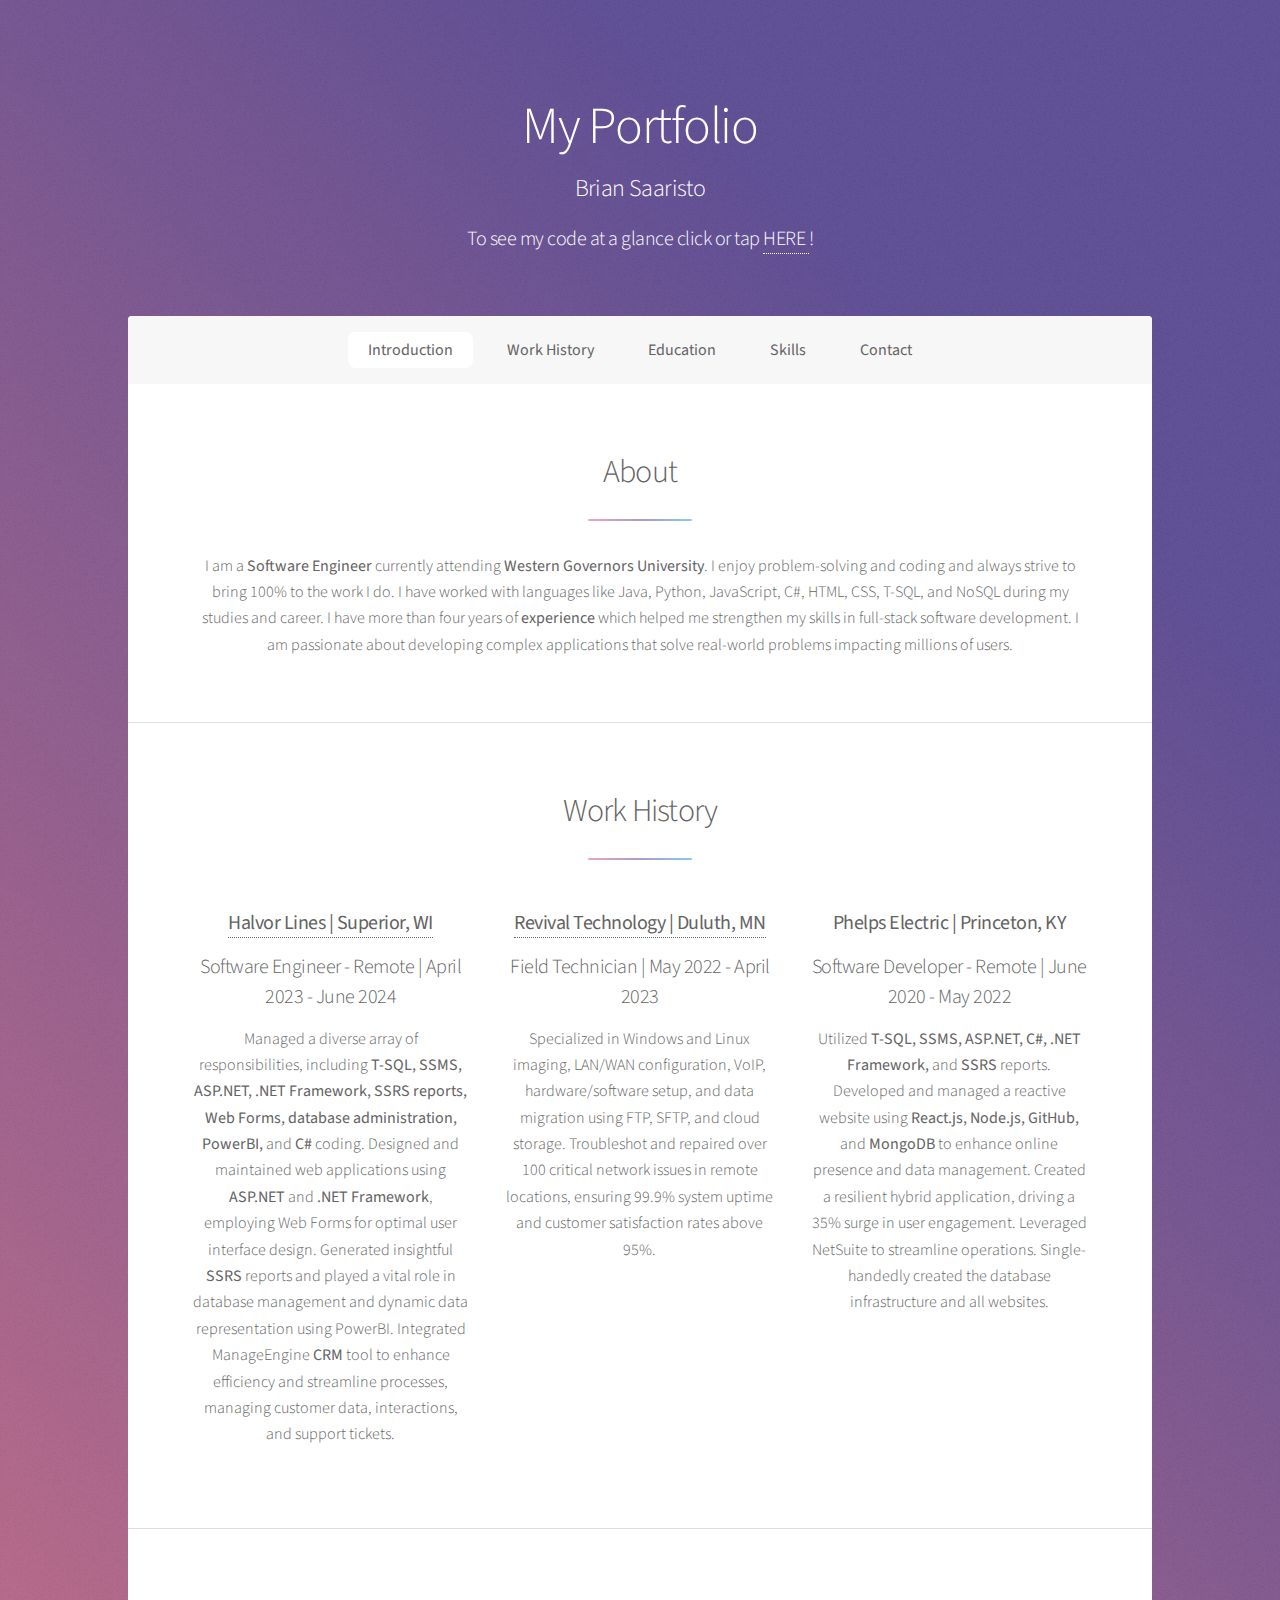
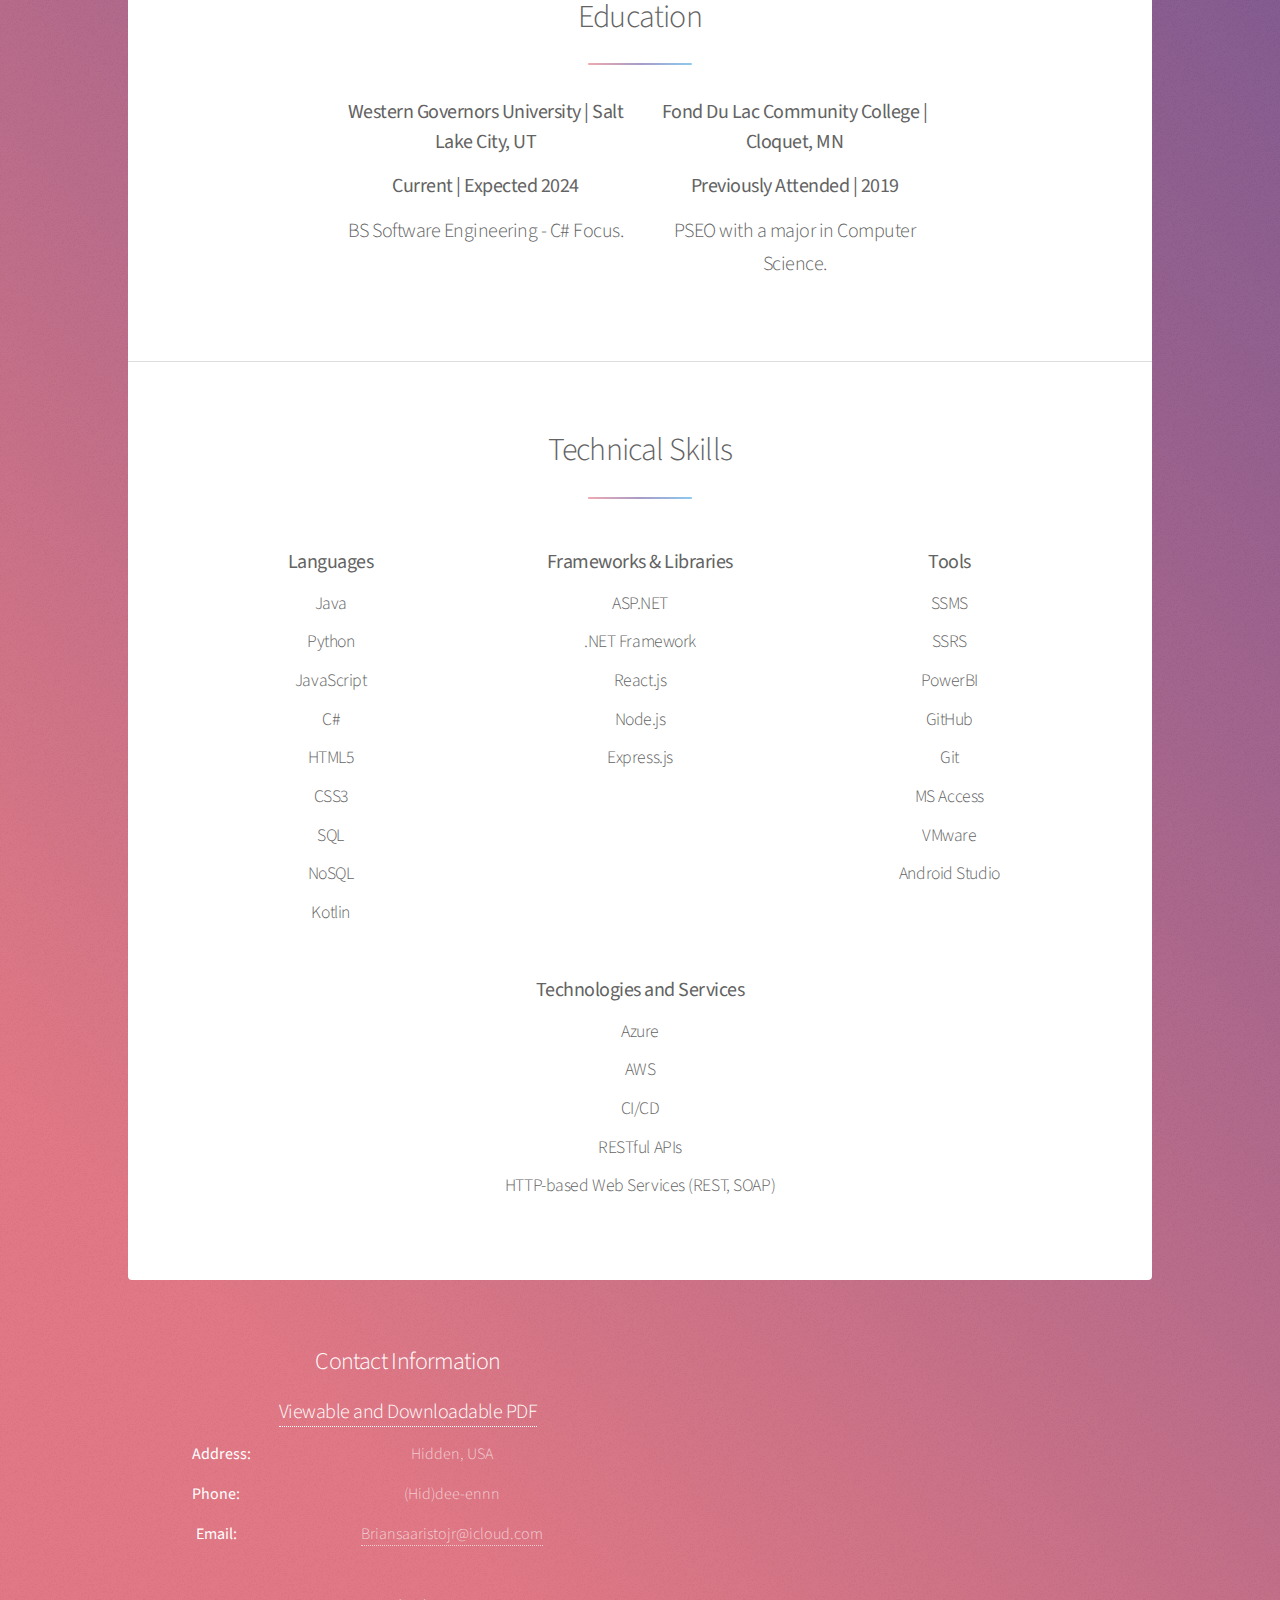
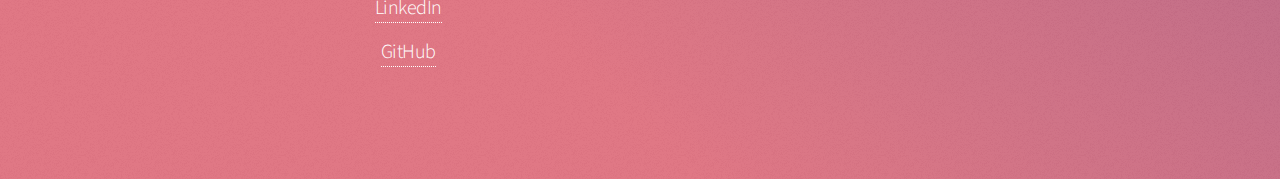
<file: index.html>
<!DOCTYPE HTML>

<html>

<head>
    <title>Brian Saaristo Portfolio</title>
    <meta charset="utf-8" />
    <meta name="viewport" content="width=device-width, initial-scale=1, user-scalable=no" />
    <link rel="stylesheet" href="assets/css/main.css" />
    <noscript>
        <link rel="stylesheet" href="assets/css/noscript.css" />
    </noscript>
</head>

<body class="is-preload">

    <!-- Wrapper -->
    <div id="wrapper">

        <!-- Header -->
        <header id="header" class="alt">

            <h1>My Portfolio</h1>
            <h2>Brian Saaristo</h2>

            <h3>To see my code at a glance click or tap <a href="https://github.com/Bsaaristo" <strong>HERE
                    </strong></a>!</h3>

        </header>

        <!-- Nav -->
        <nav id="nav">
            <ul>
                <li><a href="#intro" class="active"><strong>Introduction</strong></a></li>
                <li><a href="#first"><strong>Work History</strong></a></li>
                <li><a href="#second"><strong>Education</strong></a></li>
                <li><a href="#cta"><strong>Skills</strong></a></li>
                <li><a href="#footer"><strong>Contact</strong></a></li>
            </ul>
        </nav>

        <!-- Main -->
        <div id="main">

            <!-- Introduction -->
            <section id="intro" class="main special">
                <div class="spotlight">
                    <div class="content">
                        <header class="major">
                            <h2>About</h2>
                        </header>
                        <p> I am a <strong>Software Engineer</strong> currently attending <strong>Western Governors University</strong>. I enjoy problem-solving and coding and always strive to bring 100% to the work I do. I have worked with languages like Java, Python, JavaScript, C#, HTML, CSS, T-SQL, and NoSQL during my studies and career. I have more than four years of <strong>experience</strong> which helped me strengthen my skills in full-stack software development. I am passionate about developing complex applications that solve real-world problems impacting millions of users.</p>
            </section>

            <!-- First Section -->
            <section id="first" class="main special">
                <header class="major">
                    <h2>Work History</h2>
                </header>
                <ul class="features">
	           <li>
                        <h3><a href="https://www.halvorlines.com/" target="_blank"><strong>Halvor Lines | Superior, WI</strong></a></h3>
                        <h3>Software Engineer - Remote | April 2023 - June 2024</h3>
                        <p>Managed a diverse array of responsibilities, including <strong>T-SQL, SSMS, ASP.NET, .NET Framework, SSRS reports, Web Forms, database administration, PowerBI,</strong> and <strong>C#</strong> coding. Designed and maintained web applications using <strong>ASP.NET</strong> and <strong>.NET Framework</strong>, employing Web Forms for optimal user interface design. Generated insightful <strong>SSRS</strong> reports and played a vital role in database management and dynamic data representation using PowerBI. Integrated ManageEngine <strong>CRM</strong> tool to enhance efficiency and streamline processes, managing customer data, interactions, and support tickets.</p>
                    </li>
		 <li>
			   <h3><a href="https://revivaltechnology.com/" target="_blank"><strong>Revival Technology | Duluth, MN</strong></a></h3>
			   <h3>Field Technician | May 2022 - April 2023</h3>
                           <p>Specialized in Windows and Linux imaging, LAN/WAN configuration, VoIP, hardware/software setup, and data migration using FTP, SFTP, and cloud storage. Troubleshot and repaired over 100 critical network issues in remote locations, ensuring 99.9% system uptime and customer satisfaction rates above 95%.</p>
                    </li>
                    <li>
                        <h3><strong>Phelps Electric | Princeton, KY</strong></h3>
                        <h3>Software Developer - Remote | June 2020 - May 2022</h3>
                        <p>Utilized <strong>T-SQL, SSMS, ASP.NET, C#, .NET Framework,</strong> and <strong>SSRS</strong> reports. Developed and managed a reactive website using <strong>React.js, Node.js, GitHub,</strong> and <strong>MongoDB</strong> to enhance online presence and data management. Created a resilient hybrid application, driving a 35% surge in user engagement. Leveraged NetSuite to streamline operations. Single-handedly created the database infrastructure and all websites.</p>
                    </li>
                </ul>
                <footer class="major">
                </footer>
            </section>

            <!-- Second Section -->
            <section id="second" class="main special">
                <header class="major">
                    <h2>Education</h2>
                    <ul class="features">
                        <li>
                            <h3><strong>Western Governors University | Salt Lake City, UT</strong></h3>
                            <h3><strong>Current | Expected 2024</strong></h3>
                            <p>BS Software Engineering - C# Focus.</p>

                        </li>
                        <li>
                            <h3><strong>Fond Du Lac Community College | Cloquet, MN</strong></h3>
                            <h3><strong>Previously Attended | 2019</strong></h3>
                            <p>PSEO with a major in Computer Science.</p>
                        </li>
                    </ul>
                </header>
            </section>

            <!-- Get Started -->
            <section id="cta" class="main special">
                <header class="major">
                    <h2>Technical Skills</h2>
                </header>
                <ul class="features">
                    <li>
                        <h3><strong>Languages</strong></h3>
                        <h4>Java</h4>
                        <h4>Python</h4>
                        <h4>JavaScript</h4>
                        <h4>C#</h4>
                        <h4>HTML5</h4>
                        <h4>CSS3</h4>
                        <h4>SQL</h4>
                        <h4>NoSQL</h4>
			<h4>Kotlin</h4>

                    </li>
                    <li>
                        <h3><strong>Frameworks & Libraries</strong></h3>
                        <h4>ASP.NET</h4>
                        <h4>.NET Framework</h4>
                        <h4>React.js</h4>
                        <h4>Node.js</h4>
                        <h4>Express.js</h4>
                    </li>
                    <li>
                        <h3><strong>Tools</strong></h3>
                        <h4>SSMS</h4>
                        <h4>SSRS</h4>
                        <h4>PowerBI</h4>
                        <h4>GitHub</h4>
                        <h4>Git</h4>
                        <h4>MS Access</h4>
                        <h4>VMware</h4>
                        <h4>Android Studio</h4>
                    </li>
                    <li>
                        <h3><strong>Technologies and Services</strong></h3>
                        <h4>Azure</h4>
                        <h4>AWS</h4>
                        <h4>CI/CD</h4>
                        <h4>RESTful APIs</h4>
                        <h4>HTTP-based Web Services (REST, SOAP)</h4>
                    </li>
                </ul>
            </section>

        </div>

        <!-- Footer -->
        <footer id="footer">
            <section>
                <h2>Contact Information</h2>
                <h3><a href="https://bsaaristo.github.io/assets/BrianS_Resume.pdf" target="_blank">Viewable and Downloadable PDF</a></h3>
                <dl class="alt">
                    <dt>Address:</dt>
                    <dd> Hidden, USA</dd>
                    <dt>Phone:</dt>
                    <dd>(Hid)dee-ennn</dd>
                    <dt>Email:</dt>
                    <dd><a href="mailto:Briansaaristojr@icloud.com">Briansaaristojr@icloud.com</a></dd>
                </dl>
                <ul class="icons">
                    <h3><a href="https://www.linkedin.com/in/brian-s-736548172/" target="_blank">LinkedIn</a></h3>
                    <h3><a href="https://github.com/Bsaaristo" target="_blank">GitHub</a></h3>
                </ul>
            </section>
        </footer>

    </div>

    <!-- Scripts -->
    <script src="assets/js/jquery.min.js"></script>
    <script src="assets/js/jquery.scrollex.min.js"></script>
    <script src="assets/js/jquery.scrolly.min.js"></script>
    <script src="assets/js/browser.min.js"></script>
    <script src="assets/js/breakpoints.min.js"></script>
    <script src="assets/js/util.js"></script>
    <script src="assets/js/main.js"></script>

</body>

</html>
</file>
<file: assets/css/noscript.css>
/* Header */

	body.is-preload #header.alt > * {
		opacity: 1;
	}

	body.is-preload #header.alt .logo {
		-moz-transform: none;
		-webkit-transform: none;
		-ms-transform: none;
		transform: none;
	}
</file>
<file: assets/css/main.css>
@import url(fontawesome-all.min.css);
@import 'https://fonts.googleapis.com/css?family=Source+Sans+Pro:300,400';



html, body, div, span, applet, object,
iframe, h1, h2, h3, h4, h5, h6, p, blockquote,
pre, a, abbr, acronym, address, big, cite,
code, del, dfn, em, img, ins, kbd, q, s, samp,
small, strike, strong, sub, sup, tt, var, b,
u, i, center, dl, dt, dd, ol, ul, li, fieldset,
form, label, legend, table, caption, tbody,
tfoot, thead, tr, th, td, article, aside,
canvas, details, embed, figure, figcaption,
footer, header, hgroup, menu, nav, output, ruby,
section, summary, time, mark, audio, video {
	margin: 0;
	padding: 0;
	border: 0;
	font-size: 100%;
	font: inherit;
	vertical-align: baseline;}

article, aside, details, figcaption, figure,
footer, header, hgroup, menu, nav, section {
	display: block;}

body {
	line-height: 1;
}

ol, ul {
	list-style: none;
}

blockquote, q {
	quotes: none;
}

	blockquote:before, blockquote:after, q:before, q:after {
		content: '';
		content: none;
	}

table {
	border-collapse: collapse;
	border-spacing: 0;
}

body {
	-webkit-text-size-adjust: none;
}

mark {
	background-color: transparent;
	color: inherit;
}

input::-moz-focus-inner {
	border: 0;
	padding: 0;
}

input, select, textarea {
	-moz-appearance: none;
	-webkit-appearance: none;
	-ms-appearance: none;
	appearance: none;
}

/* Basic */

	@-ms-viewport {
		width: device-width;
	}

	body {
		-ms-overflow-style: scrollbar;
	}

	@media screen and (max-width: 480px) {

		html, body {
			min-width: 320px;
		}

	}

	html {
		box-sizing: border-box;
	}

	*, *:before, *:after {
		box-sizing: inherit;
	}

	body {
		background-color: #0c0d0d;
		background-image: url("images/overlay.png"), -moz-linear-gradient(45deg, #e37682 15%, #5f4d93 85%);
		background-image: url("images/overlay.png"), -webkit-linear-gradient(45deg, #e37682 15%, #5f4d93 85%);
		background-image: url("images/overlay.png"), -ms-linear-gradient(45deg, #e37682 15%, #5f4d93 85%);
		background-image: url("images/overlay.png"), linear-gradient(45deg, #e37682 15%, #5f4d93 85%);
	}

		body.is-preload *, body.is-preload *:before, body.is-preload *:after {
			-moz-animation: none !important;
			-webkit-animation: none !important;
			-ms-animation: none !important;
			animation: none !important;
			-moz-transition: none !important;
			-webkit-transition: none !important;
			-ms-transition: none !important;
			transition: none !important;
		}

/* Type */

	body {
		background-color: #0c0d0d;
		color: rgba(255, 255, 255, 0.65);
	}

	body, input, select, textarea {
		font-family: "Source Sans Pro", Helvetica, sans-serif;
		font-size: 17pt;
		font-weight: 300;
		line-height: 1.65;
	}

		@media screen and (max-width: 1680px) {

			body, input, select, textarea {
				font-size: 14pt;
			}

		}

		@media screen and (max-width: 1280px) {

			body, input, select, textarea {
				font-size: 12pt;
			}

		}

		@media screen and (max-width: 360px) {

			body, input, select, textarea {
				font-size: 11pt;
			}

		}

	a {
		-moz-transition: color 0.2s ease, border-bottom 0.2s ease;
		-webkit-transition: color 0.2s ease, border-bottom 0.2s ease;
		-ms-transition: color 0.2s ease, border-bottom 0.2s ease;
		transition: color 0.2s ease, border-bottom 0.2s ease;
		text-decoration: none;
		border-bottom: dotted 1px;
		color: inherit;
	}

		a:hover {
			border-bottom-color: transparent;
		}

	strong, b {
		font-weight: 400;
	}

	em, i {
		font-style: italic;
	}

	p {
		margin: 0 0 2em 0;
	}

		p.content {
			-moz-columns: 20em 2;
			-webkit-columns: 20em 2;
			-ms-columns: 20em 2;
			columns: 20em 2;
			-moz-column-gap: 2em;
			-webkit-column-gap: 2em;
			-ms-column-gap: 2em;
			column-gap: 2em;
			text-align: justify;
		}

	h1, h2, h3, h4, h5, h6 {
		font-weight: 300;
		line-height: 1.5;
		margin: 0 0 0.7em 0;
		letter-spacing: -0.025em;
	}

		h1 a, h2 a, h3 a, h4 a, h5 a, h6 a {
			color: inherit;
			text-decoration: none;
		}

	h1 {
		font-size: 2.5em;
		line-height: 1.2;
	}

	h2 {
		font-size: 1.5em;
	}

	h3 {
		font-size: 1.25em;
	}

	h4 {
		font-size: 1.1em;
	}

	h5 {
		font-size: 0.9em;
	}

	h6 {
		font-size: 0.7em;
	}

	@media screen and (max-width: 736px) {

		h1 {
			font-size: 2em;
		}

	}

	sub {
		font-size: 0.8em;
		position: relative;
		top: 0.5em;
	}

	sup {
		font-size: 0.8em;
		position: relative;
		top: -0.5em;
	}

	blockquote {
		border-left: solid 4px;
		font-style: italic;
		margin: 0 0 2em 0;
		padding: 0.5em 0 0.5em 2em;
	}

	code {
		border-radius: 8px;
		border: solid 1px;
		font-family: "Courier New", monospace;
		font-size: 0.9em;
		margin: 0 0.25em;
		padding: 0.25em 0.65em;
	}

	pre {
		-webkit-overflow-scrolling: touch;
		font-family: "Courier New", monospace;
		font-size: 0.9em;
		margin: 0 0 2em 0;
	}

		pre code {
			display: block;
			line-height: 1.75;
			padding: 1em 1.5em;
			overflow-x: auto;
		}

	hr {
		border: 0;
		border-bottom: solid 1px;
		margin: 2em 0;
	}

		hr.major {
			margin: 3em 0;
		}

	.align-left {
		text-align: left;
	}

	.align-center {
		text-align: center;
	}

	.align-right {
		text-align: right;
	}

	input, select, textarea {
		color: #ffffff;
	}

	a:hover {
		color: #ffffff;
	}

	strong, b {
		color: #ffffff;
	}

	h1, h2, h3, h4, h5, h6 {
		color: #ffffff;
	}

	blockquote {
		border-left-color: rgba(255, 255, 255, 0.35);
	}

	code {
		background: rgba(255, 255, 255, 0.075);
		border-color: rgba(255, 255, 255, 0.35);
	}

	hr {
		border-bottom-color: rgba(255, 255, 255, 0.35);
	}

/* Row */

	.row {
		display: flex;
		flex-wrap: wrap;
		box-sizing: border-box;
		align-items: stretch;
	}

		.row > * {
			box-sizing: border-box;
		}

		.row.gtr-uniform > * > :last-child {
			margin-bottom: 0;
		}

		.row.aln-left {
			justify-content: flex-start;
		}

		.row.aln-center {
			justify-content: center;
		}

		.row.aln-right {
			justify-content: flex-end;
		}

		.row.aln-top {
			align-items: flex-start;
		}

		.row.aln-middle {
			align-items: center;
		}

		.row.aln-bottom {
			align-items: flex-end;
		}

		.row > .imp {
			order: -1;
		}

		.row > .col-1 {
			width: 8.33333%;
		}

		.row > .off-1 {
			margin-left: 8.33333%;
		}

		.row > .col-2 {
			width: 16.66667%;
		}

		.row > .off-2 {
			margin-left: 16.66667%;
		}

		.row > .col-3 {
			width: 25%;
		}

		.row > .off-3 {
			margin-left: 25%;
		}

		.row > .col-4 {
			width: 33.33333%;
		}

		.row > .off-4 {
			margin-left: 33.33333%;
		}

		.row > .col-5 {
			width: 41.66667%;
		}

		.row > .off-5 {
			margin-left: 41.66667%;
		}

		.row > .col-6 {
			width: 50%;
		}

		.row > .off-6 {
			margin-left: 50%;
		}

		.row > .col-7 {
			width: 58.33333%;
		}

		.row > .off-7 {
			margin-left: 58.33333%;
		}

		.row > .col-8 {
			width: 66.66667%;
		}

		.row > .off-8 {
			margin-left: 66.66667%;
		}

		.row > .col-9 {
			width: 75%;
		}

		.row > .off-9 {
			margin-left: 75%;
		}

		.row > .col-10 {
			width: 83.33333%;
		}

		.row > .off-10 {
			margin-left: 83.33333%;
		}

		.row > .col-11 {
			width: 91.66667%;
		}

		.row > .off-11 {
			margin-left: 91.66667%;
		}

		.row > .col-12 {
			width: 100%;
		}

		.row > .off-12 {
			margin-left: 100%;
		}

		.row.gtr-0 {
			margin-top: 0;
			margin-left: 0em;
		}

			.row.gtr-0 > * {
				padding: 0 0 0 0em;
			}

			.row.gtr-0.gtr-uniform {
				margin-top: 0em;
			}

				.row.gtr-0.gtr-uniform > * {
					padding-top: 0em;
				}

		.row.gtr-25 {
			margin-top: 0;
			margin-left: -0.375em;
		}

			.row.gtr-25 > * {
				padding: 0 0 0 0.375em;
			}

			.row.gtr-25.gtr-uniform {
				margin-top: -0.375em;
			}

				.row.gtr-25.gtr-uniform > * {
					padding-top: 0.375em;
				}

		.row.gtr-50 {
			margin-top: 0;
			margin-left: -0.75em;
		}

			.row.gtr-50 > * {
				padding: 0 0 0 0.75em;
			}

			.row.gtr-50.gtr-uniform {
				margin-top: -0.75em;
			}

				.row.gtr-50.gtr-uniform > * {
					padding-top: 0.75em;
				}

		.row {
			margin-top: 0;
			margin-left: -1.5em;
		}

			.row > * {
				padding: 0 0 0 1.5em;
			}

			.row.gtr-uniform {
				margin-top: -1.5em;
			}

				.row.gtr-uniform > * {
					padding-top: 1.5em;
				}

		.row.gtr-150 {
			margin-top: 0;
			margin-left: -2.25em;
		}

			.row.gtr-150 > * {
				padding: 0 0 0 2.25em;
			}

			.row.gtr-150.gtr-uniform {
				margin-top: -2.25em;
			}

				.row.gtr-150.gtr-uniform > * {
					padding-top: 2.25em;
				}

		.row.gtr-200 {
			margin-top: 0;
			margin-left: -3em;
		}

			.row.gtr-200 > * {
				padding: 0 0 0 3em;
			}

			.row.gtr-200.gtr-uniform {
				margin-top: -3em;
			}

				.row.gtr-200.gtr-uniform > * {
					padding-top: 3em;
				}

		@media screen and (max-width: 1680px) {

			.row {
				display: flex;
				flex-wrap: wrap;
				box-sizing: border-box;
				align-items: stretch;
			}

				.row > * {
					box-sizing: border-box;
				}

				.row.gtr-uniform > * > :last-child {
					margin-bottom: 0;
				}

				.row.aln-left {
					justify-content: flex-start;
				}

				.row.aln-center {
					justify-content: center;
				}

				.row.aln-right {
					justify-content: flex-end;
				}

				.row.aln-top {
					align-items: flex-start;
				}

				.row.aln-middle {
					align-items: center;
				}

				.row.aln-bottom {
					align-items: flex-end;
				}

				.row > .imp-xlarge {
					order: -1;
				}

				.row > .col-1-xlarge {
					width: 8.33333%;
				}

				.row > .off-1-xlarge {
					margin-left: 8.33333%;
				}

				.row > .col-2-xlarge {
					width: 16.66667%;
				}

				.row > .off-2-xlarge {
					margin-left: 16.66667%;
				}

				.row > .col-3-xlarge {
					width: 25%;
				}

				.row > .off-3-xlarge {
					margin-left: 25%;
				}

				.row > .col-4-xlarge {
					width: 33.33333%;
				}

				.row > .off-4-xlarge {
					margin-left: 33.33333%;
				}

				.row > .col-5-xlarge {
					width: 41.66667%;
				}

				.row > .off-5-xlarge {
					margin-left: 41.66667%;
				}

				.row > .col-6-xlarge {
					width: 50%;
				}

				.row > .off-6-xlarge {
					margin-left: 50%;
				}

				.row > .col-7-xlarge {
					width: 58.33333%;
				}

				.row > .off-7-xlarge {
					margin-left: 58.33333%;
				}

				.row > .col-8-xlarge {
					width: 66.66667%;
				}

				.row > .off-8-xlarge {
					margin-left: 66.66667%;
				}

				.row > .col-9-xlarge {
					width: 75%;
				}

				.row > .off-9-xlarge {
					margin-left: 75%;
				}

				.row > .col-10-xlarge {
					width: 83.33333%;
				}

				.row > .off-10-xlarge {
					margin-left: 83.33333%;
				}

				.row > .col-11-xlarge {
					width: 91.66667%;
				}

				.row > .off-11-xlarge {
					margin-left: 91.66667%;
				}

				.row > .col-12-xlarge {
					width: 100%;
				}

				.row > .off-12-xlarge {
					margin-left: 100%;
				}

				.row.gtr-0 {
					margin-top: 0;
					margin-left: 0em;
				}

					.row.gtr-0 > * {
						padding: 0 0 0 0em;
					}

					.row.gtr-0.gtr-uniform {
						margin-top: 0em;
					}

						.row.gtr-0.gtr-uniform > * {
							padding-top: 0em;
						}

				.row.gtr-25 {
					margin-top: 0;
					margin-left: -0.375em;
				}

					.row.gtr-25 > * {
						padding: 0 0 0 0.375em;
					}

					.row.gtr-25.gtr-uniform {
						margin-top: -0.375em;
					}

						.row.gtr-25.gtr-uniform > * {
							padding-top: 0.375em;
						}

				.row.gtr-50 {
					margin-top: 0;
					margin-left: -0.75em;
				}

					.row.gtr-50 > * {
						padding: 0 0 0 0.75em;
					}

					.row.gtr-50.gtr-uniform {
						margin-top: -0.75em;
					}

						.row.gtr-50.gtr-uniform > * {
							padding-top: 0.75em;
						}

				.row {
					margin-top: 0;
					margin-left: -1.5em;
				}

					.row > * {
						padding: 0 0 0 1.5em;
					}

					.row.gtr-uniform {
						margin-top: -1.5em;
					}

						.row.gtr-uniform > * {
							padding-top: 1.5em;
						}

				.row.gtr-150 {
					margin-top: 0;
					margin-left: -2.25em;
				}

					.row.gtr-150 > * {
						padding: 0 0 0 2.25em;
					}

					.row.gtr-150.gtr-uniform {
						margin-top: -2.25em;
					}

						.row.gtr-150.gtr-uniform > * {
							padding-top: 2.25em;
						}

				.row.gtr-200 {
					margin-top: 0;
					margin-left: -3em;
				}

					.row.gtr-200 > * {
						padding: 0 0 0 3em;
					}

					.row.gtr-200.gtr-uniform {
						margin-top: -3em;
					}

						.row.gtr-200.gtr-uniform > * {
							padding-top: 3em;
						}

		}

		@media screen and (max-width: 1280px) {

			.row {
				display: flex;
				flex-wrap: wrap;
				box-sizing: border-box;
				align-items: stretch;
			}

				.row > * {
					box-sizing: border-box;
				}

				.row.gtr-uniform > * > :last-child {
					margin-bottom: 0;
				}

				.row.aln-left {
					justify-content: flex-start;
				}

				.row.aln-center {
					justify-content: center;
				}

				.row.aln-right {
					justify-content: flex-end;
				}

				.row.aln-top {
					align-items: flex-start;
				}

				.row.aln-middle {
					align-items: center;
				}

				.row.aln-bottom {
					align-items: flex-end;
				}

				.row > .imp-large {
					order: -1;
				}

				.row > .col-1-large {
					width: 8.33333%;
				}

				.row > .off-1-large {
					margin-left: 8.33333%;
				}

				.row > .col-2-large {
					width: 16.66667%;
				}

				.row > .off-2-large {
					margin-left: 16.66667%;
				}

				.row > .col-3-large {
					width: 25%;
				}

				.row > .off-3-large {
					margin-left: 25%;
				}

				.row > .col-4-large {
					width: 33.33333%;
				}

				.row > .off-4-large {
					margin-left: 33.33333%;
				}

				.row > .col-5-large {
					width: 41.66667%;
				}

				.row > .off-5-large {
					margin-left: 41.66667%;
				}

				.row > .col-6-large {
					width: 50%;
				}

				.row > .off-6-large {
					margin-left: 50%;
				}

				.row > .col-7-large {
					width: 58.33333%;
				}

				.row > .off-7-large {
					margin-left: 58.33333%;
				}

				.row > .col-8-large {
					width: 66.66667%;
				}

				.row > .off-8-large {
					margin-left: 66.66667%;
				}

				.row > .col-9-large {
					width: 75%;
				}

				.row > .off-9-large {
					margin-left: 75%;
				}

				.row > .col-10-large {
					width: 83.33333%;
				}

				.row > .off-10-large {
					margin-left: 83.33333%;
				}

				.row > .col-11-large {
					width: 91.66667%;
				}

				.row > .off-11-large {
					margin-left: 91.66667%;
				}

				.row > .col-12-large {
					width: 100%;
				}

				.row > .off-12-large {
					margin-left: 100%;
				}

				.row.gtr-0 {
					margin-top: 0;
					margin-left: 0em;
				}

					.row.gtr-0 > * {
						padding: 0 0 0 0em;
					}

					.row.gtr-0.gtr-uniform {
						margin-top: 0em;
					}

						.row.gtr-0.gtr-uniform > * {
							padding-top: 0em;
						}

				.row.gtr-25 {
					margin-top: 0;
					margin-left: -0.375em;
				}

					.row.gtr-25 > * {
						padding: 0 0 0 0.375em;
					}

					.row.gtr-25.gtr-uniform {
						margin-top: -0.375em;
					}

						.row.gtr-25.gtr-uniform > * {
							padding-top: 0.375em;
						}

				.row.gtr-50 {
					margin-top: 0;
					margin-left: -0.75em;
				}

					.row.gtr-50 > * {
						padding: 0 0 0 0.75em;
					}

					.row.gtr-50.gtr-uniform {
						margin-top: -0.75em;
					}

						.row.gtr-50.gtr-uniform > * {
							padding-top: 0.75em;
						}

				.row {
					margin-top: 0;
					margin-left: -1.5em;
				}

					.row > * {
						padding: 0 0 0 1.5em;
					}

					.row.gtr-uniform {
						margin-top: -1.5em;
					}

						.row.gtr-uniform > * {
							padding-top: 1.5em;
						}

				.row.gtr-150 {
					margin-top: 0;
					margin-left: -2.25em;
				}

					.row.gtr-150 > * {
						padding: 0 0 0 2.25em;
					}

					.row.gtr-150.gtr-uniform {
						margin-top: -2.25em;
					}

						.row.gtr-150.gtr-uniform > * {
							padding-top: 2.25em;
						}

				.row.gtr-200 {
					margin-top: 0;
					margin-left: -3em;
				}

					.row.gtr-200 > * {
						padding: 0 0 0 3em;
					}

					.row.gtr-200.gtr-uniform {
						margin-top: -3em;
					}

						.row.gtr-200.gtr-uniform > * {
							padding-top: 3em;
						}

		}

		@media screen and (max-width: 980px) {

			.row {
				display: flex;
				flex-wrap: wrap;
				box-sizing: border-box;
				align-items: stretch;
			}

				.row > * {
					box-sizing: border-box;
				}

				.row.gtr-uniform > * > :last-child {
					margin-bottom: 0;
				}

				.row.aln-left {
					justify-content: flex-start;
				}

				.row.aln-center {
					justify-content: center;
				}

				.row.aln-right {
					justify-content: flex-end;
				}

				.row.aln-top {
					align-items: flex-start;
				}

				.row.aln-middle {
					align-items: center;
				}

				.row.aln-bottom {
					align-items: flex-end;
				}

				.row > .imp-medium {
					order: -1;
				}

				.row > .col-1-medium {
					width: 8.33333%;
				}

				.row > .off-1-medium {
					margin-left: 8.33333%;
				}

				.row > .col-2-medium {
					width: 16.66667%;
				}

				.row > .off-2-medium {
					margin-left: 16.66667%;
				}

				.row > .col-3-medium {
					width: 25%;
				}

				.row > .off-3-medium {
					margin-left: 25%;
				}

				.row > .col-4-medium {
					width: 33.33333%;
				}

				.row > .off-4-medium {
					margin-left: 33.33333%;
				}

				.row > .col-5-medium {
					width: 41.66667%;
				}

				.row > .off-5-medium {
					margin-left: 41.66667%;
				}

				.row > .col-6-medium {
					width: 50%;
				}

				.row > .off-6-medium {
					margin-left: 50%;
				}

				.row > .col-7-medium {
					width: 58.33333%;
				}

				.row > .off-7-medium {
					margin-left: 58.33333%;
				}

				.row > .col-8-medium {
					width: 66.66667%;
				}

				.row > .off-8-medium {
					margin-left: 66.66667%;
				}

				.row > .col-9-medium {
					width: 75%;
				}

				.row > .off-9-medium {
					margin-left: 75%;
				}

				.row > .col-10-medium {
					width: 83.33333%;
				}

				.row > .off-10-medium {
					margin-left: 83.33333%;
				}

				.row > .col-11-medium {
					width: 91.66667%;
				}

				.row > .off-11-medium {
					margin-left: 91.66667%;
				}

				.row > .col-12-medium {
					width: 100%;
				}

				.row > .off-12-medium {
					margin-left: 100%;
				}

				.row.gtr-0 {
					margin-top: 0;
					margin-left: 0em;
				}

					.row.gtr-0 > * {
						padding: 0 0 0 0em;
					}

					.row.gtr-0.gtr-uniform {
						margin-top: 0em;
					}

						.row.gtr-0.gtr-uniform > * {
							padding-top: 0em;
						}

				.row.gtr-25 {
					margin-top: 0;
					margin-left: -0.375em;
				}

					.row.gtr-25 > * {
						padding: 0 0 0 0.375em;
					}

					.row.gtr-25.gtr-uniform {
						margin-top: -0.375em;
					}

						.row.gtr-25.gtr-uniform > * {
							padding-top: 0.375em;
						}

				.row.gtr-50 {
					margin-top: 0;
					margin-left: -0.75em;
				}

					.row.gtr-50 > * {
						padding: 0 0 0 0.75em;
					}

					.row.gtr-50.gtr-uniform {
						margin-top: -0.75em;
					}

						.row.gtr-50.gtr-uniform > * {
							padding-top: 0.75em;
						}

				.row {
					margin-top: 0;
					margin-left: -1.5em;
				}

					.row > * {
						padding: 0 0 0 1.5em;
					}

					.row.gtr-uniform {
						margin-top: -1.5em;
					}

						.row.gtr-uniform > * {
							padding-top: 1.5em;
						}

				.row.gtr-150 {
					margin-top: 0;
					margin-left: -2.25em;
				}

					.row.gtr-150 > * {
						padding: 0 0 0 2.25em;
					}

					.row.gtr-150.gtr-uniform {
						margin-top: -2.25em;
					}

						.row.gtr-150.gtr-uniform > * {
							padding-top: 2.25em;
						}

				.row.gtr-200 {
					margin-top: 0;
					margin-left: -3em;
				}

					.row.gtr-200 > * {
						padding: 0 0 0 3em;
					}

					.row.gtr-200.gtr-uniform {
						margin-top: -3em;
					}

						.row.gtr-200.gtr-uniform > * {
							padding-top: 3em;
						}

		}

		@media screen and (max-width: 736px) {

			.row {
				display: flex;
				flex-wrap: wrap;
				box-sizing: border-box;
				align-items: stretch;
			}

				.row > * {
					box-sizing: border-box;
				}

				.row.gtr-uniform > * > :last-child {
					margin-bottom: 0;
				}

				.row.aln-left {
					justify-content: flex-start;
				}

				.row.aln-center {
					justify-content: center;
				}

				.row.aln-right {
					justify-content: flex-end;
				}

				.row.aln-top {
					align-items: flex-start;
				}

				.row.aln-middle {
					align-items: center;
				}

				.row.aln-bottom {
					align-items: flex-end;
				}

				.row > .imp-small {
					order: -1;
				}

				.row > .col-1-small {
					width: 8.33333%;
				}

				.row > .off-1-small {
					margin-left: 8.33333%;
				}

				.row > .col-2-small {
					width: 16.66667%;
				}

				.row > .off-2-small {
					margin-left: 16.66667%;
				}

				.row > .col-3-small {
					width: 25%;
				}

				.row > .off-3-small {
					margin-left: 25%;
				}

				.row > .col-4-small {
					width: 33.33333%;
				}

				.row > .off-4-small {
					margin-left: 33.33333%;
				}

				.row > .col-5-small {
					width: 41.66667%;
				}

				.row > .off-5-small {
					margin-left: 41.66667%;
				}

				.row > .col-6-small {
					width: 50%;
				}

				.row > .off-6-small {
					margin-left: 50%;
				}

				.row > .col-7-small {
					width: 58.33333%;
				}

				.row > .off-7-small {
					margin-left: 58.33333%;
				}

				.row > .col-8-small {
					width: 66.66667%;
				}

				.row > .off-8-small {
					margin-left: 66.66667%;
				}

				.row > .col-9-small {
					width: 75%;
				}

				.row > .off-9-small {
					margin-left: 75%;
				}

				.row > .col-10-small {
					width: 83.33333%;
				}

				.row > .off-10-small {
					margin-left: 83.33333%;
				}

				.row > .col-11-small {
					width: 91.66667%;
				}

				.row > .off-11-small {
					margin-left: 91.66667%;
				}

				.row > .col-12-small {
					width: 100%;
				}

				.row > .off-12-small {
					margin-left: 100%;
				}

				.row.gtr-0 {
					margin-top: 0;
					margin-left: 0em;
				}

					.row.gtr-0 > * {
						padding: 0 0 0 0em;
					}

					.row.gtr-0.gtr-uniform {
						margin-top: 0em;
					}

						.row.gtr-0.gtr-uniform > * {
							padding-top: 0em;
						}

				.row.gtr-25 {
					margin-top: 0;
					margin-left: -0.25em;
				}

					.row.gtr-25 > * {
						padding: 0 0 0 0.25em;
					}

					.row.gtr-25.gtr-uniform {
						margin-top: -0.25em;
					}

						.row.gtr-25.gtr-uniform > * {
							padding-top: 0.25em;
						}

				.row.gtr-50 {
					margin-top: 0;
					margin-left: -0.5em;
				}

					.row.gtr-50 > * {
						padding: 0 0 0 0.5em;
					}

					.row.gtr-50.gtr-uniform {
						margin-top: -0.5em;
					}

						.row.gtr-50.gtr-uniform > * {
							padding-top: 0.5em;
						}

				.row {
					margin-top: 0;
					margin-left: -1em;
				}

					.row > * {
						padding: 0 0 0 1em;
					}

					.row.gtr-uniform {
						margin-top: -1em;
					}

						.row.gtr-uniform > * {
							padding-top: 1em;
						}

				.row.gtr-150 {
					margin-top: 0;
					margin-left: -1.5em;
				}

					.row.gtr-150 > * {
						padding: 0 0 0 1.5em;
					}

					.row.gtr-150.gtr-uniform {
						margin-top: -1.5em;
					}

						.row.gtr-150.gtr-uniform > * {
							padding-top: 1.5em;
						}

				.row.gtr-200 {
					margin-top: 0;
					margin-left: -2em;
				}

					.row.gtr-200 > * {
						padding: 0 0 0 2em;
					}

					.row.gtr-200.gtr-uniform {
						margin-top: -2em;
					}

						.row.gtr-200.gtr-uniform > * {
							padding-top: 2em;
						}

		}

		@media screen and (max-width: 480px) {

			.row {
				display: flex;
				flex-wrap: wrap;
				box-sizing: border-box;
				align-items: stretch;
			}

				.row > * {
					box-sizing: border-box;
				}

				.row.gtr-uniform > * > :last-child {
					margin-bottom: 0;
				}

				.row.aln-left {
					justify-content: flex-start;
				}

				.row.aln-center {
					justify-content: center;
				}

				.row.aln-right {
					justify-content: flex-end;
				}

				.row.aln-top {
					align-items: flex-start;
				}

				.row.aln-middle {
					align-items: center;
				}

				.row.aln-bottom {
					align-items: flex-end;
				}

				.row > .imp-xsmall {
					order: -1;
				}

				.row > .col-1-xsmall {
					width: 8.33333%;
				}

				.row > .off-1-xsmall {
					margin-left: 8.33333%;
				}

				.row > .col-2-xsmall {
					width: 16.66667%;
				}

				.row > .off-2-xsmall {
					margin-left: 16.66667%;
				}

				.row > .col-3-xsmall {
					width: 25%;
				}

				.row > .off-3-xsmall {
					margin-left: 25%;
				}

				.row > .col-4-xsmall {
					width: 33.33333%;
				}

				.row > .off-4-xsmall {
					margin-left: 33.33333%;
				}

				.row > .col-5-xsmall {
					width: 41.66667%;
				}

				.row > .off-5-xsmall {
					margin-left: 41.66667%;
				}

				.row > .col-6-xsmall {
					width: 50%;
				}

				.row > .off-6-xsmall {
					margin-left: 50%;
				}

				.row > .col-7-xsmall {
					width: 58.33333%;
				}

				.row > .off-7-xsmall {
					margin-left: 58.33333%;
				}

				.row > .col-8-xsmall {
					width: 66.66667%;
				}

				.row > .off-8-xsmall {
					margin-left: 66.66667%;
				}

				.row > .col-9-xsmall {
					width: 75%;
				}

				.row > .off-9-xsmall {
					margin-left: 75%;
				}

				.row > .col-10-xsmall {
					width: 83.33333%;
				}

				.row > .off-10-xsmall {
					margin-left: 83.33333%;
				}

				.row > .col-11-xsmall {
					width: 91.66667%;
				}

				.row > .off-11-xsmall {
					margin-left: 91.66667%;
				}

				.row > .col-12-xsmall {
					width: 100%;
				}

				.row > .off-12-xsmall {
					margin-left: 100%;
				}

				.row.gtr-0 {
					margin-top: 0;
					margin-left: 0em;
				}

					.row.gtr-0 > * {
						padding: 0 0 0 0em;
					}

					.row.gtr-0.gtr-uniform {
						margin-top: 0em;
					}

						.row.gtr-0.gtr-uniform > * {
							padding-top: 0em;
						}

				.row.gtr-25 {
					margin-top: 0;
					margin-left: -0.3125em;
				}

					.row.gtr-25 > * {
						padding: 0 0 0 0.3125em;
					}

					.row.gtr-25.gtr-uniform {
						margin-top: -0.3125em;
					}

						.row.gtr-25.gtr-uniform > * {
							padding-top: 0.3125em;
						}

				.row.gtr-50 {
					margin-top: 0;
					margin-left: -0.625em;
				}

					.row.gtr-50 > * {
						padding: 0 0 0 0.625em;
					}

					.row.gtr-50.gtr-uniform {
						margin-top: -0.625em;
					}

						.row.gtr-50.gtr-uniform > * {
							padding-top: 0.625em;
						}

				.row {
					margin-top: 0;
					margin-left: -1.25em;
				}

					.row > * {
						padding: 0 0 0 1.25em;
					}

					.row.gtr-uniform {
						margin-top: -1.25em;
					}

						.row.gtr-uniform > * {
							padding-top: 1.25em;
						}

				.row.gtr-150 {
					margin-top: 0;
					margin-left: -1.875em;
				}

					.row.gtr-150 > * {
						padding: 0 0 0 1.875em;
					}

					.row.gtr-150.gtr-uniform {
						margin-top: -1.875em;
					}

						.row.gtr-150.gtr-uniform > * {
							padding-top: 1.875em;
						}

				.row.gtr-200 {
					margin-top: 0;
					margin-left: -2.5em;
				}

					.row.gtr-200 > * {
						padding: 0 0 0 2.5em;
					}

					.row.gtr-200.gtr-uniform {
						margin-top: -2.5em;
					}

						.row.gtr-200.gtr-uniform > * {
							padding-top: 2.5em;
						}

		}

/* Box */

	.box {
		border-radius: 8px;
		border: solid;
		margin-bottom: 2em;
		padding: 1.5em;
	}

		.box > :last-child,
		.box > :last-child > :last-child,
		.box > :last-child > :last-child > :last-child {
			margin-bottom: 0;
		}

		.box.alt {
			border: 0;
			border-radius: 0;
			padding: 0;
		}

	.box {
		border-color: rgba(255, 255, 255, 0.35);
	}

/* Button */

	input[type="submit"],
	input[type="reset"],
	input[type="button"],
	button,
	.button {
		-moz-appearance: none;
		-webkit-appearance: none;
		-ms-appearance: none;
		appearance: none;
		-moz-transition: background-color 0.2s ease-in-out, color 0.2s ease-in-out;
		-webkit-transition: background-color 0.2s ease-in-out, color 0.2s ease-in-out;
		-ms-transition: background-color 0.2s ease-in-out, color 0.2s ease-in-out;
		transition: background-color 0.2s ease-in-out, color 0.2s ease-in-out;
		border-radius: 8px;
		border: 0;
		cursor: pointer;
		display: inline-block;
		font-weight: 300;
		height: 2.75em;
		line-height: 2.75em;
		min-width: 9.25em;
		padding: 0 1.5em;
		text-align: center;
		text-decoration: none;
		white-space: nowrap;
	}

		input[type="submit"].icon,
		input[type="reset"].icon,
		input[type="button"].icon,
		button.icon,
		.button.icon {
			padding-left: 1.35em;
		}

			input[type="submit"].icon:before,
			input[type="reset"].icon:before,
			input[type="button"].icon:before,
			button.icon:before,
			.button.icon:before {
				margin-right: 0.5em;
			}

		input[type="submit"].fit,
		input[type="reset"].fit,
		input[type="button"].fit,
		button.fit,
		.button.fit {
			width: 100%;
		}

		input[type="submit"].small,
		input[type="reset"].small,
		input[type="button"].small,
		button.small,
		.button.small {
			font-size: 0.8em;
		}

		input[type="submit"].large,
		input[type="reset"].large,
		input[type="button"].large,
		button.large,
		.button.large {
			font-size: 1.35em;
		}

		input[type="submit"].disabled, input[type="submit"]:disabled,
		input[type="reset"].disabled,
		input[type="reset"]:disabled,
		input[type="button"].disabled,
		input[type="button"]:disabled,
		button.disabled,
		button:disabled,
		.button.disabled,
		.button:disabled {
			pointer-events: none;
			opacity: 0.25;
		}

		@media screen and (max-width: 736px) {

			input[type="submit"],
			input[type="reset"],
			input[type="button"],
			button,
			.button {
				min-width: 0;
			}

		}

	input[type="submit"],
	input[type="reset"],
	input[type="button"],
	button,
	.button {
		background-color: transparent;
		box-shadow: inset 0 0 0 1px rgba(255, 255, 255, 0.35);
		color: #ffffff !important;
	}

		input[type="submit"]:hover,
		input[type="reset"]:hover,
		input[type="button"]:hover,
		button:hover,
		.button:hover {
			background-color: rgba(255, 255, 255, 0.075);
		}

		input[type="submit"]:active,
		input[type="reset"]:active,
		input[type="button"]:active,
		button:active,
		.button:active {
			background-color: rgba(255, 255, 255, 0.2);
		}

		input[type="submit"].icon:before,
		input[type="reset"].icon:before,
		input[type="button"].icon:before,
		button.icon:before,
		.button.icon:before {
			color: rgba(255, 255, 255, 0.5);
		}

		input[type="submit"].primary,
		input[type="reset"].primary,
		input[type="button"].primary,
		button.primary,
		.button.primary {
			background-color: #8cc9f0;
			color: #ffffff !important;
			box-shadow: none;
		}

			input[type="submit"].primary:hover,
			input[type="reset"].primary:hover,
			input[type="button"].primary:hover,
			button.primary:hover,
			.button.primary:hover {
				background-color: #9acff2;
			}

			input[type="submit"].primary:active,
			input[type="reset"].primary:active,
			input[type="button"].primary:active,
			button.primary:active,
			.button.primary:active {
				background-color: #7ec3ee;
			}

			input[type="submit"].primary.icon:before,
			input[type="reset"].primary.icon:before,
			input[type="button"].primary.icon:before,
			button.primary.icon:before,
			.button.primary.icon:before {
				color: #ffffff !important;
			}

/* Form */

	form {
		margin: 0 0 2em 0;
	}

	label {
		display: block;
		font-size: 0.9em;
		font-weight: 400;
		margin: 0 0 1em 0;
	}

	input[type="text"],
	input[type="password"],
	input[type="email"],
	select,
	textarea {
		-moz-appearance: none;
		-webkit-appearance: none;
		-ms-appearance: none;
		appearance: none;
		border-radius: 8px;
		border: solid 1px;
		color: inherit;
		display: block;
		outline: 0;
		padding: 0 1em;
		text-decoration: none;
		width: 100%;
	}

		input[type="text"]:invalid,
		input[type="password"]:invalid,
		input[type="email"]:invalid,
		select:invalid,
		textarea:invalid {
			box-shadow: none;
		}

	select {
		background-size: 1.25rem;
		background-repeat: no-repeat;
		background-position: calc(100% - 1rem) center;
		height: 2.75em;
		padding-right: 2.75em;
		text-overflow: ellipsis;
	}

		select:focus::-ms-value {
			background-color: transparent;
		}

		select::-ms-expand {
			display: none;
		}

	input[type="text"],
	input[type="password"],
	input[type="email"],
	select {
		height: 2.75em;
	}

	textarea {
		padding: 0.75em 1em;
	}

	input[type="checkbox"],
	input[type="radio"] {
		-moz-appearance: none;
		-webkit-appearance: none;
		-ms-appearance: none;
		appearance: none;
		display: block;
		float: left;
		margin-right: -2em;
		opacity: 0;
		width: 1em;
		z-index: -1;
	}

		input[type="checkbox"] + label,
		input[type="radio"] + label {
			text-decoration: none;
			cursor: pointer;
			display: inline-block;
			font-size: 1em;
			font-weight: 300;
			padding-left: 2.4em;
			padding-right: 0.75em;
			position: relative;
		}

			input[type="checkbox"] + label:before,
			input[type="radio"] + label:before {
				-moz-osx-font-smoothing: grayscale;
				-webkit-font-smoothing: antialiased;
				display: inline-block;
				font-style: normal;
				font-variant: normal;
				text-rendering: auto;
				line-height: 1;
				text-transform: none !important;
				font-family: 'Font Awesome 5 Free';
				font-weight: 900;
			}

			input[type="checkbox"] + label:before,
			input[type="radio"] + label:before {
				border-radius: 8px;
				border: solid 1px;
				content: '';
				display: inline-block;
				font-size: 0.8em;
				height: 2.0625em;
				left: 0;
				line-height: 2.0625em;
				position: absolute;
				text-align: center;
				top: 0;
				width: 2.0625em;
			}

		input[type="checkbox"]:checked + label:before,
		input[type="radio"]:checked + label:before {
			content: '\f00c';
		}

	input[type="checkbox"] + label:before {
		border-radius: 8px;
	}

	input[type="radio"] + label:before {
		border-radius: 100%;
	}

	::-webkit-input-placeholder {
		opacity: 1.0;
	}

	:-moz-placeholder {
		opacity: 1.0;
	}

	::-moz-placeholder {
		opacity: 1.0;
	}

	:-ms-input-placeholder {
		opacity: 1.0;
	}

	label {
		color: #ffffff;
	}

	input[type="text"],
	input[type="password"],
	input[type="email"],
	select,
	textarea {
		background-color: rgba(255, 255, 255, 0.075);
		border-color: rgba(255, 255, 255, 0.35);
	}

		input[type="text"]:focus,
		input[type="password"]:focus,
		input[type="email"]:focus,
		select:focus,
		textarea:focus {
			border-color: #8cc9f0;
			box-shadow: 0 0 0 1px #8cc9f0;
		}

	select {
		background-image: url("data:image/svg+xml;charset=utf8,%3Csvg xmlns='http://www.w3.org/2000/svg' width='40' height='40' preserveAspectRatio='none' viewBox='0 0 40 40'%3E%3Cpath d='M9.4,12.3l10.4,10.4l10.4-10.4c0.2-0.2,0.5-0.4,0.9-0.4c0.3,0,0.6,0.1,0.9,0.4l3.3,3.3c0.2,0.2,0.4,0.5,0.4,0.9 c0,0.4-0.1,0.6-0.4,0.9L20.7,31.9c-0.2,0.2-0.5,0.4-0.9,0.4c-0.3,0-0.6-0.1-0.9-0.4L4.3,17.3c-0.2-0.2-0.4-0.5-0.4-0.9 c0-0.4,0.1-0.6,0.4-0.9l3.3-3.3c0.2-0.2,0.5-0.4,0.9-0.4S9.1,12.1,9.4,12.3z' fill='rgba(255, 255, 255, 0.35)' /%3E%3C/svg%3E");
	}

		select option {
			color: #ffffff;
			background: #935d8c;
		}

	input[type="checkbox"] + label,
	input[type="radio"] + label {
		color: rgba(255, 255, 255, 0.65);
	}

		input[type="checkbox"] + label:before,
		input[type="radio"] + label:before {
			background: rgba(255, 255, 255, 0.075);
			border-color: rgba(255, 255, 255, 0.35);
		}

	input[type="checkbox"]:checked + label:before,
	input[type="radio"]:checked + label:before {
		background-color: #ffffff;
		border-color: #ffffff;
		color: #935d8c;
	}

	input[type="checkbox"]:focus + label:before,
	input[type="radio"]:focus + label:before {
		border-color: #8cc9f0;
		box-shadow: 0 0 0 1px #8cc9f0;
	}

	::-webkit-input-placeholder {
		color: rgba(255, 255, 255, 0.5) !important;
	}

	:-moz-placeholder {
		color: rgba(255, 255, 255, 0.5) !important;
	}

	::-moz-placeholder {
		color: rgba(255, 255, 255, 0.5) !important;
	}

	:-ms-input-placeholder {
		color: rgba(255, 255, 255, 0.5) !important;
	}

	.formerize-placeholder {
		color: rgba(255, 255, 255, 0.5) !important;
	}

/* Icon */

	.icon {
		text-decoration: none;
		-moz-transition: background-color 0.2s ease-in-out, color 0.2s ease-in-out;
		-webkit-transition: background-color 0.2s ease-in-out, color 0.2s ease-in-out;
		-ms-transition: background-color 0.2s ease-in-out, color 0.2s ease-in-out;
		transition: background-color 0.2s ease-in-out, color 0.2s ease-in-out;
		border-bottom: none;
		position: relative;
	}

		.icon:before {
			-moz-osx-font-smoothing: grayscale;
			-webkit-font-smoothing: antialiased;
			display: inline-block;
			font-style: normal;
			font-variant: normal;
			text-rendering: auto;
			line-height: 1;
			text-transform: none !important;
			font-family: 'Font Awesome 5 Free';
			font-weight: 400;
		}

		.icon > .label {
			display: none;
		}

		.icon:before {
			line-height: solid;
		}

		.icon.solid:before {
			font-weight: 900;
		}

		.icon.brands:before {
			font-family: 'Font Awesome 5 Brands';
		}

		.icon.major {
			border: solid 1px;
			display: inline-block;
			border-radius: 100%;
			padding: 0.65em;
			margin: 0 0 2em 0;
			cursor: default;
		}

			.icon.major:before {
				display: inline-block;
				font-size: 6.25rem;
				width: 2.25em;
				height: 2.25em;
				line-height: 2.2em;
				border-radius: 100%;
				border: solid 1px;
				text-align: center;
			}

		.icon.alt {
			display: inline-block;
			border: solid 1px;
			border-radius: 100%;
		}

			.icon.alt:before {
				display: block;
				font-size: 1.25em;
				width: 2em;
				height: 2em;
				text-align: center;
				line-height: 2em;
			}

		.icon.style1 {
			color: #efa8b0;
		}

		.icon.style2 {
			color: #c79cc8;
		}

		.icon.style3 {
			color: #a89cc8;
		}

		.icon.style4 {
			color: #9bb2e1;
		}

		.icon.style5 {
			color: #8cc9f0;
		}

		@media screen and (max-width: 1680px) {

			.icon.major:before {
				font-size: 5.5rem;
			}

		}

		@media screen and (max-width: 1280px) {

			.icon.major:before {
				font-size: 4.75rem;
			}

		}

		@media screen and (max-width: 736px) {

			.icon.major {
				margin: 0 0 1.5em 0;
				padding: 0.35em;
			}

				.icon.major:before {
					font-size: 3.5rem;
				}

		}

	.icon.major {
		border-color: rgba(255, 255, 255, 0.35);
	}

		.icon.major:before {
			border-color: rgba(255, 255, 255, 0.35);
		}

	.icon.alt {
		border-color: rgba(255, 255, 255, 0.35);
		color: #ffffff;
	}

		.icon.alt:hover {
			background-color: rgba(255, 255, 255, 0.075);
		}

		.icon.alt:active {
			background-color: rgba(255, 255, 255, 0.2);
		}

/* Image */

	.image {
		border-radius: 8px;
		border: 0;
		display: inline-block;
		position: relative;
	}

		.image img {
			border-radius: 8px;
			display: block;
		}

		.image.left, .image.right {
			max-width: 40%;
		}

			.image.left img, .image.right img {
				width: 100%;
			}

		.image.left {
			float: left;
			margin: 0 1.5em 1em 0;
			top: 0.25em;
		}

		.image.right {
			float: right;
			margin: 0 0 1em 1.5em;
			top: 0.25em;
		}

		.image.fit {
			display: block;
			margin: 0 0 2em 0;
			width: 100%;
		}

			.image.fit img {
				width: 100%;
			}

		.image.main {
			display: block;
			margin: 0 0 3em 0;
			width: 100%;
		}

			.image.main img {
				width: 100%;
			}

/* List */

	ol {
		list-style: decimal;
		margin: 0 0 2em 0;
		padding-left: 1.25em;
	}

		ol li {
			padding-left: 0.25em;
		}

	ul {
		list-style: disc;
		margin: 0 0 2em 0;
		padding-left: 1em;
	}

		ul li {
			padding-left: 0.5em;
		}

		ul.alt {
			list-style: none;
			padding-left: 0;
		}

			ul.alt li {
				border-top: solid 1px;
				padding: 0.5em 0;
			}

				ul.alt li:first-child {
					border-top: 0;
					padding-top: 0;
				}

	dl {
		margin: 0 0 2em 0;
	}

		dl dt {
			display: block;
			font-weight: 400;
			margin: 0 0 1em 0;
		}

		dl dd {
			margin-left: 2em;
		}

		dl.alt dt {
			display: block;
			width: 3em;
			margin: 0;
			clear: left;
			float: left;
		}

		dl.alt dd {
			margin: 0 0 0.85em 5.5em;
		}

		dl.alt:after {
			content: '';
			display: block;
			clear: both;
		}

	ul.alt li {
		border-top-color: rgba(255, 255, 255, 0.35);
	}

	dl dt {
		color: #ffffff;
	}

/* Actions */

	ul.actions {
		display: -moz-flex;
		display: -webkit-flex;
		display: -ms-flex;
		display: flex;
		cursor: default;
		list-style: none;
		margin-left: -1em;
		padding-left: 0;
	}

		ul.actions li {
			padding: 0 0 0 1em;
			vertical-align: middle;
		}

		ul.actions.special {
			-moz-justify-content: center;
			-webkit-justify-content: center;
			-ms-justify-content: center;
			justify-content: center;
			width: 100%;
			margin-left: 0;
		}

			ul.actions.special li:first-child {
				padding-left: 0;
			}

		ul.actions.stacked {
			-moz-flex-direction: column;
			-webkit-flex-direction: column;
			-ms-flex-direction: column;
			flex-direction: column;
			margin-left: 0;
		}

			ul.actions.stacked li {
				padding: 1.3em 0 0 0;
			}

				ul.actions.stacked li:first-child {
					padding-top: 0;
				}

		ul.actions.fit {
			width: calc(100% + 1em);
		}

			ul.actions.fit li {
				-moz-flex-grow: 1;
				-webkit-flex-grow: 1;
				-ms-flex-grow: 1;
				flex-grow: 1;
				-moz-flex-shrink: 1;
				-webkit-flex-shrink: 1;
				-ms-flex-shrink: 1;
				flex-shrink: 1;
				width: 100%;
			}

				ul.actions.fit li > * {
					width: 100%;
				}

			ul.actions.fit.stacked {
				width: 100%;
			}

		@media screen and (max-width: 480px) {

			ul.actions:not(.fixed) {
				-moz-flex-direction: column;
				-webkit-flex-direction: column;
				-ms-flex-direction: column;
				flex-direction: column;
				margin-left: 0;
				width: 100% !important;
			}

				ul.actions:not(.fixed) li {
					-moz-flex-grow: 1;
					-webkit-flex-grow: 1;
					-ms-flex-grow: 1;
					flex-grow: 1;
					-moz-flex-shrink: 1;
					-webkit-flex-shrink: 1;
					-ms-flex-shrink: 1;
					flex-shrink: 1;
					padding: 1em 0 0 0;
					text-align: center;
					width: 100%;
				}

					ul.actions:not(.fixed) li > * {
						width: 100%;
					}

					ul.actions:not(.fixed) li:first-child {
						padding-top: 0;
					}

					ul.actions:not(.fixed) li input[type="submit"],
					ul.actions:not(.fixed) li input[type="reset"],
					ul.actions:not(.fixed) li input[type="button"],
					ul.actions:not(.fixed) li button,
					ul.actions:not(.fixed) li .button {
						width: 100%;
					}

						ul.actions:not(.fixed) li input[type="submit"].icon:before,
						ul.actions:not(.fixed) li input[type="reset"].icon:before,
						ul.actions:not(.fixed) li input[type="button"].icon:before,
						ul.actions:not(.fixed) li button.icon:before,
						ul.actions:not(.fixed) li .button.icon:before {
							margin-left: -0.5rem;
						}

		}

/* Icons */

	ul.icons {
		cursor: default;
		list-style: none;
		padding-left: 0;
	}

		ul.icons li {
			display: inline-block;
			padding: 0 0.65em 0 0;
		}

			ul.icons li:last-child {
				padding-right: 0 !important;
			}

/* Section/Article */

	section.special, article.special {
		text-align: center;
	}

	header.major {
		margin-bottom: 3em;
	}

		header.major h2 {
			font-size: 2em;
		}

			header.major h2:after {
				display: block;
				content: '';
				width: 3.25em;
				height: 2px;
				margin: 0.7em 0 1em 0;
				border-radius: 2px;
			}

				section.special header.major h2:after, article.special header.major h2:after {
					margin-left: auto;
					margin-right: auto;
				}

		header.major p {
			font-size: 1.25em;
			letter-spacing: -0.025em;
		}

		header.major.special {
			text-align: center;
		}

			header.major.special h2:after {
				margin-left: auto;
				margin-right: auto;
			}

	footer.major {
		margin-top: 3em;
	}

	@media screen and (max-width: 736px) {

		header.major {
			margin-bottom: 0;
		}

			header.major h2 {
				font-size: 1.5em;
			}

			header.major p {
				font-size: 1em;
				letter-spacing: 0;
			}

				header.major p br {
					display: none;
				}

		footer.major {
			margin-top: 0;
		}

	}

	header.major h2:after {
		background-color: rgba(255, 255, 255, 0.35);
	}

/* Table */

	.table-wrapper {
		-webkit-overflow-scrolling: touch;
		overflow-x: auto;
	}

	table {
		margin: 0 0 2em 0;
		width: 100%;
	}

		table tbody tr {
			border: solid 1px;
			border-left: 0;
			border-right: 0;
		}

		table td {
			padding: 0.75em 0.75em;
		}

		table th {
			font-size: 0.9em;
			font-weight: 400;
			padding: 0 0.75em 0.75em 0.75em;
			text-align: left;
		}

		table thead {
			border-bottom: solid 2px;
		}

		table tfoot {
			border-top: solid 2px;
		}

		table.alt {
			border-collapse: separate;
		}

			table.alt tbody tr td {
				border: solid 1px;
				border-left-width: 0;
				border-top-width: 0;
			}

				table.alt tbody tr td:first-child {
					border-left-width: 1px;
				}

			table.alt tbody tr:first-child td {
				border-top-width: 1px;
			}

			table.alt thead {
				border-bottom: 0;
			}

			table.alt tfoot {
				border-top: 0;
			}

	table tbody tr {
		border-color: rgba(255, 255, 255, 0.35);
	}

		table tbody tr:nth-child(2n + 1) {
			background-color: rgba(255, 255, 255, 0.075);
		}

	table th {
		color: #ffffff;
	}

	table thead {
		border-bottom-color: rgba(255, 255, 255, 0.35);
	}

	table tfoot {
		border-top-color: rgba(255, 255, 255, 0.35);
	}

	table.alt tbody tr td {
		border-color: rgba(255, 255, 255, 0.35);
	}

/* Features */

	.features {
		display: -moz-flex;
		display: -webkit-flex;
		display: -ms-flex;
		display: flex;
		-moz-flex-wrap: wrap;
		-webkit-flex-wrap: wrap;
		-ms-flex-wrap: wrap;
		flex-wrap: wrap;
		-moz-justify-content: center;
		-webkit-justify-content: center;
		-ms-justify-content: center;
		justify-content: center;
		width: calc(100% + 2em);
		margin: 0 0 3em -2em;
		padding: 0;
		list-style: none;
	}

		.features li {
			width: calc(33.33333% - 2em);
			margin-left: 2em;
			margin-top: 3em;
			padding: 0;
		}

			.features li:nth-child(1), .features li:nth-child(2), .features li:nth-child(3) {
				margin-top: 0;
			}

			.features li > :last-child {
				margin-bottom: 0;
			}

		@media screen and (max-width: 980px) {

			.features li {
				width: calc(50% - 2em);
			}

				.features li:nth-child(3) {
					margin-top: 3em;
				}

		}

		@media screen and (max-width: 736px) {

			.features {
				width: 100%;
				margin: 0 0 2em 0;
			}

				.features li {
					width: 100%;
					margin-left: 0;
					margin-top: 2em;
				}

					.features li:nth-child(2), .features li:nth-child(3) {
						margin-top: 2em;
					}

		}

/* Statistics */

	.statistics {
		display: -moz-flex;
		display: -webkit-flex;
		display: -ms-flex;
		display: flex;
		width: 100%;
		margin: 0 0 3em 0;
		padding: 0;
		list-style: none;
		cursor: default;
	}

		.statistics li {
			-moz-flex: 1;
			-webkit-flex: 1;
			-ms-flex: 1;
			flex: 1;
			padding: 1.5em;
			color: #ffffff;
			text-align: center;
		}

			.statistics li.style1 {
				background-color: #efa8b0;
			}

			.statistics li.style2 {
				background-color: #c79cc8;
			}

			.statistics li.style3 {
				background-color: #a89cc8;
			}

			.statistics li.style4 {
				background-color: #9bb2e1;
			}

			.statistics li.style5 {
				background-color: #8cc9f0;
			}

			.statistics li strong, .statistics li b {
				display: block;
				font-size: 2em;
				line-height: 1.1;
				color: inherit !important;
				font-weight: 300;
				letter-spacing: -0.025em;
			}

			.statistics li:first-child {
				border-top-left-radius: 8px;
				border-bottom-left-radius: 8px;
			}

			.statistics li:last-child {
				border-top-right-radius: 8px;
				border-bottom-right-radius: 8px;
			}

			.statistics li .icon {
				display: inline-block;
			}

				.statistics li .icon:before {
					font-size: 2.75rem;
					line-height: 1.3;
				}

		@media screen and (max-width: 980px) {

			.statistics li strong, .statistics li b {
				font-size: 1.5em;
			}

		}

		@media screen and (max-width: 736px) {

			.statistics {
				display: block;
				width: 20em;
				max-width: 100%;
				margin: 0 auto 2em auto;
			}

				.statistics li:first-child {
					border-bottom-left-radius: 0;
					border-top-right-radius: 8px;
				}

				.statistics li:last-child {
					border-top-right-radius: 0;
					border-bottom-left-radius: 8px;
				}

				.statistics li .icon:before {
					font-size: 3.75rem;
				}

				.statistics li strong, .statistics li b {
					font-size: 2.5em;
				}

		}

/* Spotlight */

	.spotlight {
		display: -moz-flex;
		display: -webkit-flex;
		display: -ms-flex;
		display: flex;
		-moz-align-items: center;
		-webkit-align-items: center;
		-ms-align-items: center;
		align-items: center;
		margin: 0 0 2em 0;
	}

		.spotlight .content {
			-moz-flex: 1;
			-webkit-flex: 1;
			-ms-flex: 1;
			flex: 1;
		}

			.spotlight .content > :last-child {
				margin-bottom: 0;
			}

			.spotlight .content header.major {
				margin: 0 0 2em 0;
			}

		.spotlight .image {
			display: inline-block;
			margin-left: 4em;
			padding: 0.65em;
			border-radius: 100%;
			border: solid 1px;
		}

			.spotlight .image img {
				display: block;
				border-radius: 100%;
				width: 16em;
			}

		@media screen and (max-width: 980px) {

			.spotlight {
				-moz-flex-direction: column-reverse;
				-webkit-flex-direction: column-reverse;
				-ms-flex-direction: column-reverse;
				flex-direction: column-reverse;
				text-align: center;
			}

				.spotlight .content {
					-moz-flex: 0 1 auto;
					-webkit-flex: 0 1 auto;
					-ms-flex: 0 1 auto;
					flex: 0 1 auto;
					width: 100%;
				}

					.spotlight .content header.major h2:after {
						margin-left: auto;
						margin-right: auto;
					}

					.spotlight .content .actions {
						-moz-justify-content: center;
						-webkit-justify-content: center;
						-ms-justify-content: center;
						justify-content: center;
						width: calc(100% + 1em);
					}

				.spotlight .image {
					-moz-flex: 0 1 auto;
					-webkit-flex: 0 1 auto;
					-ms-flex: 0 1 auto;
					flex: 0 1 auto;
					margin-left: 0;
					margin-bottom: 2em;
				}

		}

		@media screen and (max-width: 736px) {

			.spotlight .image {
				padding: 0.35em;
			}

				.spotlight .image img {
					width: 12em;
				}

		}

	.spotlight .image {
		border-color: rgba(255, 255, 255, 0.35);
	}

/* Header */

	#header {
		padding: 5em 5em 1em 5em ;
		text-align: center;
	}

		#header h1 {
			margin: 0 0 0.25em 0;
		}

		#header p {
			font-size: 1.25em;
			letter-spacing: -0.025em;
		}

		#header.alt {
			padding: 7em 5em 4em 5em ;
		}

			#header.alt h1 {
				font-size: 3.25em;
			}

			#header.alt > * {
				-moz-transition: opacity 3s ease;
				-webkit-transition: opacity 3s ease;
				-ms-transition: opacity 3s ease;
				transition: opacity 3s ease;
				-moz-transition-delay: 0.5s;
				-webkit-transition-delay: 0.5s;
				-ms-transition-delay: 0.5s;
				transition-delay: 0.5s;
				opacity: 1;
			}

			#header.alt .logo {
				-moz-transition: opacity 1.25s ease, -moz-transform 0.5s ease;
				-webkit-transition: opacity 1.25s ease, -webkit-transform 0.5s ease;
				-ms-transition: opacity 1.25s ease, -ms-transform 0.5s ease;
				transition: opacity 1.25s ease, transform 0.5s ease;
				-moz-transition-delay: 0s;
				-webkit-transition-delay: 0s;
				-ms-transition-delay: 0s;
				transition-delay: 0s;
				display: block;
				margin: 0 0 1.5em 0;
			}

				#header.alt .logo img {
					display: block;
					margin: 0 auto;
					max-width: 75%;
				}

		@media screen and (max-width: 1280px) {

			#header {
				padding: 4em 4em 0.1em 4em ;
			}

				#header.alt {
					padding: 6em 4em 3em 4em ;
				}

		}

		@media screen and (max-width: 980px) {

			#header {
				padding: 4em 3em 0.1em 3em ;
			}

				#header.alt {
					padding: 5em 3em 2em 3em ;
				}

		}

		@media screen and (max-width: 736px) {

			#header {
				padding: 3em 2em 0.1em 2em ;
			}

				#header p {
					font-size: 1em;
					letter-spacing: 0;
				}

					#header p br {
						display: none;
					}

				#header.alt {
					padding: 4em 2em 1em 2em ;
				}

					#header.alt h1 {
						font-size: 2.5em;
					}

		}

		@media screen and (max-width: 480px) {

			#header {
				padding: 3em 1.5em 0.1em 1.5em ;
			}

				#header.alt {
					padding: 4em 1.5em 1em 1.5em ;
				}

		}

		@media screen and (max-width: 360px) {

			#header {
				padding: 2.5em 1em 0.1em 1em ;
			}

				#header.alt {
					padding: 3.5em 1em 0.5em 1em ;
				}

		}

		body.is-preload #header.alt > * {
			opacity: 0;
		}

		body.is-preload #header.alt .logo {
			-moz-transform: scale(0.8) rotate(-30deg);
			-webkit-transform: scale(0.8) rotate(-30deg);
			-ms-transform: scale(0.8) rotate(-30deg);
			transform: scale(0.8) rotate(-30deg);
		}

/* Nav */

	#nav {
		-moz-transition: background-color 0.2s ease, border-top-left-radius 0.2s ease, border-top-right-radius 0.2s ease, padding 0.2s ease;
		-webkit-transition: background-color 0.2s ease, border-top-left-radius 0.2s ease, border-top-right-radius 0.2s ease, padding 0.2s ease;
		-ms-transition: background-color 0.2s ease, border-top-left-radius 0.2s ease, border-top-right-radius 0.2s ease, padding 0.2s ease;
		transition: background-color 0.2s ease, border-top-left-radius 0.2s ease, border-top-right-radius 0.2s ease, padding 0.2s ease;
		background-color: #ffffff;
		color: #636363;
		position: absolute;
		width: 64em;
		max-width: calc(100% - 4em);
		padding: 1em;
		background-color: #f7f7f7;
		border-top-left-radius: 0.25em;
		border-top-right-radius: 0.25em;
		cursor: default;
		text-align: center;
	}

		#nav input, #nav select, #nav textarea {
			color: #636363;
		}

		#nav a:hover {
			color: #636363;
		}

		#nav strong, #nav b {
			color: #636363;
		}

		#nav h1, #nav h2, #nav h3, #nav h4, #nav h5, #nav h6 {
			color: #636363;
		}

		#nav blockquote {
			border-left-color: #dddddd;
		}

		#nav code {
			background: rgba(222, 222, 222, 0.25);
			border-color: #dddddd;
		}

		#nav hr {
			border-bottom-color: #dddddd;
		}

		#nav + #main {
			padding-top: 4.25em;
		}

		#nav ul {
			margin: 0;
			padding: 0;
			list-style: none;
		}

			#nav ul li {
				-moz-transition: margin 0.2s ease;
				-webkit-transition: margin 0.2s ease;
				-ms-transition: margin 0.2s ease;
				transition: margin 0.2s ease;
				display: inline-block;
				margin: 0 0.35em;
				padding: 0;
				vertical-align: middle;
			}

				#nav ul li a {
					-moz-transition: font-size 0.2s ease;
					-webkit-transition: font-size 0.2s ease;
					-ms-transition: font-size 0.2s ease;
					transition: font-size 0.2s ease;
					display: inline-block;
					height: 2.25em;
					line-height: 2.25em;
					padding: 0 1.25em;
					border: 0;
					border-radius: 8px;
					box-shadow: inset 0 0 0 1px transparent;
				}

					#nav ul li a:hover {
						background-color: rgba(222, 222, 222, 0.25);
					}

					#nav ul li a.active {
						background-color: #ffffff;
						box-shadow: none;
					}

		#nav.alt {
			position: fixed;
			top: 0;
			padding: 0.5em 1em;
			background-color: rgba(247, 247, 247, 0.95);
			border-top-left-radius: 0;
			border-top-right-radius: 0;
			z-index: 10000;
		}

			#nav.alt ul li {
				margin: 0 0.175em;
			}

				#nav.alt ul li a {
					font-size: 0.9em;
				}

		@media screen and (max-width: 736px) {

			#nav {
				display: none;
			}

				#nav + #main {
					padding-top: 0;
				}

		}

/* Main */

	#main {
		background-color: #ffffff;
		color: #636363;
		border-radius: 0.25em;
	}

		#main input, #main select, #main textarea {
			color: #636363;
		}

		#main a:hover {
			color: #636363;
		}

		#main strong, #main b {
			color: #636363;
		}

		#main h1, #main h2, #main h3, #main h4, #main h5, #main h6 {
			color: #636363;
		}

		#main blockquote {
			border-left-color: #dddddd;
		}

		#main code {
			background: rgba(222, 222, 222, 0.25);
			border-color: #dddddd;
		}

		#main hr {
			border-bottom-color: #dddddd;
		}

		#main .box {
			border-color: #dddddd;
		}

		#main input[type="submit"],
		#main input[type="reset"],
		#main input[type="button"],
		#main button,
		#main .button {
			background-color: transparent;
			box-shadow: inset 0 0 0 1px #dddddd;
			color: #636363 !important;
		}

			#main input[type="submit"]:hover,
			#main input[type="reset"]:hover,
			#main input[type="button"]:hover,
			#main button:hover,
			#main .button:hover {
				background-color: rgba(222, 222, 222, 0.25);
			}

			#main input[type="submit"]:active,
			#main input[type="reset"]:active,
			#main input[type="button"]:active,
			#main button:active,
			#main .button:active {
				background-color: rgba(222, 222, 222, 0.5);
			}

			#main input[type="submit"].icon:before,
			#main input[type="reset"].icon:before,
			#main input[type="button"].icon:before,
			#main button.icon:before,
			#main .button.icon:before {
				color: rgba(99, 99, 99, 0.25);
			}

			#main input[type="submit"].primary,
			#main input[type="reset"].primary,
			#main input[type="button"].primary,
			#main button.primary,
			#main .button.primary {
				background-color: #8cc9f0;
				color: #ffffff !important;
				box-shadow: none;
			}

				#main input[type="submit"].primary:hover,
				#main input[type="reset"].primary:hover,
				#main input[type="button"].primary:hover,
				#main button.primary:hover,
				#main .button.primary:hover {
					background-color: #9acff2;
				}

				#main input[type="submit"].primary:active,
				#main input[type="reset"].primary:active,
				#main input[type="button"].primary:active,
				#main button.primary:active,
				#main .button.primary:active {
					background-color: #7ec3ee;
				}

				#main input[type="submit"].primary.icon:before,
				#main input[type="reset"].primary.icon:before,
				#main input[type="button"].primary.icon:before,
				#main button.primary.icon:before,
				#main .button.primary.icon:before {
					color: #ffffff !important;
				}

		#main label {
			color: #636363;
		}

		#main input[type="text"],
		#main input[type="password"],
		#main input[type="email"],
		#main select,
		#main textarea {
			background-color: rgba(222, 222, 222, 0.25);
			border-color: #dddddd;
		}

			#main input[type="text"]:focus,
			#main input[type="password"]:focus,
			#main input[type="email"]:focus,
			#main select:focus,
			#main textarea:focus {
				border-color: #8cc9f0;
				box-shadow: 0 0 0 1px #8cc9f0;
			}

		#main select {
			background-image: url("data:image/svg+xml;charset=utf8,%3Csvg xmlns='http://www.w3.org/2000/svg' width='40' height='40' preserveAspectRatio='none' viewBox='0 0 40 40'%3E%3Cpath d='M9.4,12.3l10.4,10.4l10.4-10.4c0.2-0.2,0.5-0.4,0.9-0.4c0.3,0,0.6,0.1,0.9,0.4l3.3,3.3c0.2,0.2,0.4,0.5,0.4,0.9 c0,0.4-0.1,0.6-0.4,0.9L20.7,31.9c-0.2,0.2-0.5,0.4-0.9,0.4c-0.3,0-0.6-0.1-0.9-0.4L4.3,17.3c-0.2-0.2-0.4-0.5-0.4-0.9 c0-0.4,0.1-0.6,0.4-0.9l3.3-3.3c0.2-0.2,0.5-0.4,0.9-0.4S9.1,12.1,9.4,12.3z' fill='%23dddddd' /%3E%3C/svg%3E");
		}

			#main select option {
				color: #636363;
				background: #ffffff;
			}

		#main input[type="checkbox"] + label,
		#main input[type="radio"] + label {
			color: #636363;
		}

			#main input[type="checkbox"] + label:before,
			#main input[type="radio"] + label:before {
				background: rgba(222, 222, 222, 0.25);
				border-color: #dddddd;
			}

		#main input[type="checkbox"]:checked + label:before,
		#main input[type="radio"]:checked + label:before {
			background-color: #636363;
			border-color: #636363;
			color: #ffffff;
		}

		#main input[type="checkbox"]:focus + label:before,
		#main input[type="radio"]:focus + label:before {
			border-color: #8cc9f0;
			box-shadow: 0 0 0 1px #8cc9f0;
		}

		#main ::-webkit-input-placeholder {
			color: rgba(99, 99, 99, 0.25) !important;
		}

		#main :-moz-placeholder {
			color: rgba(99, 99, 99, 0.25) !important;
		}

		#main ::-moz-placeholder {
			color: rgba(99, 99, 99, 0.25) !important;
		}

		#main :-ms-input-placeholder {
			color: rgba(99, 99, 99, 0.25) !important;
		}

		#main .formerize-placeholder {
			color: rgba(99, 99, 99, 0.25) !important;
		}

		#main .icon.major {
			border-color: #dddddd;
		}

			#main .icon.major:before {
				border-color: #dddddd;
			}

		#main .icon.alt {
			border-color: #dddddd;
			color: #636363;
		}

			#main .icon.alt:hover {
				background-color: rgba(222, 222, 222, 0.25);
			}

			#main .icon.alt:active {
				background-color: rgba(222, 222, 222, 0.5);
			}

		#main ul.alt li {
			border-top-color: #dddddd;
		}

		#main dl dt {
			color: #636363;
		}

		#main header.major h2:after {
			background-color: #dddddd;
			background-image: -moz-linear-gradient(90deg, #efa8b0, #a89cc8, #8cc9f0);
			background-image: -webkit-linear-gradient(90deg, #efa8b0, #a89cc8, #8cc9f0);
			background-image: -ms-linear-gradient(90deg, #efa8b0, #a89cc8, #8cc9f0);
			background-image: linear-gradient(90deg, #efa8b0, #a89cc8, #8cc9f0);
		}

		#main table tbody tr {
			border-color: #dddddd;
		}

			#main table tbody tr:nth-child(2n + 1) {
				background-color: rgba(222, 222, 222, 0.25);
			}

		#main table th {
			color: #636363;
		}

		#main table thead {
			border-bottom-color: #dddddd;
		}

		#main table tfoot {
			border-top-color: #dddddd;
		}

		#main table.alt tbody tr td {
			border-color: #dddddd;
		}

		#main .spotlight .image {
			border-color: #dddddd;
		}

		#main > .main {
			padding: 5em 5em 3em 5em ;
			border-top: solid 1px #dddddd;
		}

			#main > .main:first-child {
				border-top: 0;
			}

			#main > .main > .image.main:first-child {
				margin: -5em 0 5em -5em;
				width: calc(100% + 10em);
				border-top-right-radius: 0.25em;
				border-top-left-radius: 0.25em;
				border-bottom-right-radius: 0;
				border-bottom-left-radius: 0;
			}

				#main > .main > .image.main:first-child img {
					border-top-right-radius: 0.25em;
					border-top-left-radius: 0.25em;
					border-bottom-right-radius: 0;
					border-bottom-left-radius: 0;
				}

		@media screen and (max-width: 1280px) {

			#main > .main {
				padding: 4em 4em 2em 4em ;
			}

				#main > .main > .image.main:first-child {
					margin: -4em 0 4em -4em;
					width: calc(100% + 8em);
				}

		}

		@media screen and (max-width: 980px) {

			#main > .main {
				padding: 4em 3em 2em 3em ;
			}

				#main > .main > .image.main:first-child {
					margin: -4em 0 4em -3em;
					width: calc(100% + 6em);
				}

		}

		@media screen and (max-width: 736px) {

			#main > .main {
				padding: 3em 2em 1em 2em ;
			}

				#main > .main > .image.main:first-child {
					margin: -3em 0 2em -2em;
					width: calc(100% + 4em);
				}

		}

		@media screen and (max-width: 480px) {

			#main > .main {
				padding: 3em 1.5em 1em 1.5em ;
			}

				#main > .main > .image.main:first-child {
					margin: -3em 0 1.5em -1.5em;
					width: calc(100% + 3em);
				}

		}

		@media screen and (max-width: 360px) {

			#main {
				border-radius: 0;
			}

				#main > .main {
					padding: 2.5em 1em 0.5em 1em ;
				}

					#main > .main > .image.main:first-child {
						margin: -2.5em 0 1.5em -1em;
						width: calc(100% + 2em);
						border-radius: 0;
					}

						#main > .main > .image.main:first-child img {
							border-radius: 0;
						}

		}

/* Footer */

	#footer {
		display: -moz-flex;
		display: -webkit-flex;
		display: -ms-flex;
		display: flex;
		-moz-flex-wrap: wrap;
		-webkit-flex-wrap: wrap;
		-ms-flex-wrap: wrap;
		flex-wrap: wrap;
		padding: 5em 5em 1em 5em;
		margin: 0 0 3em -2em;
		text-align: center;
	}

		#footer > * {
			width: calc(50% - 2em);
			margin-left: 2em;
		}

		#footer .copyright {
			width: 100%;
			margin: 2.5em 0 2em 0;
			font-size: 0.8em;
			text-align: center;
		}

		@media screen and (max-width: 1280px) {

			#footer {
				padding: 4em 4em 2em 4em ;
			}

		}

		@media screen and (max-width: 980px) {

			#footer {
				padding: 4em 3em 2em 3em ;
				display: block;
				margin: 0 0 3em 0;
				width: 100%;
			}

				#footer > * {
					width: 100%;
					margin-left: 0;
					margin-bottom: 3em;
				}

				#footer .copyright {
					text-align: left;
				}

		}

		@media screen and (max-width: 736px) {

			#footer {
				padding: 3em 2em 1em 2em ;
			}

		}

		@media screen and (max-width: 480px) {

			#footer {
				padding: 3em 1.5em 1em 1.5em ;
			}

		}

		@media screen and (max-width: 480px) {

			#footer {
				padding: 2.5em 1em 0.5em 1em ;
			}

		}

/* Wrapper */

	#wrapper {
		width: 64em;
		max-width: calc(100% - 4em);
		margin: 0 auto;
	}

		@media screen and (max-width: 480px) {

			#wrapper {
				max-width: calc(100% - 2em);
			}

		}

		@media screen and (max-width: 360px) {

			#wrapper {
				max-width: 100%;
			}

		}
</file>
